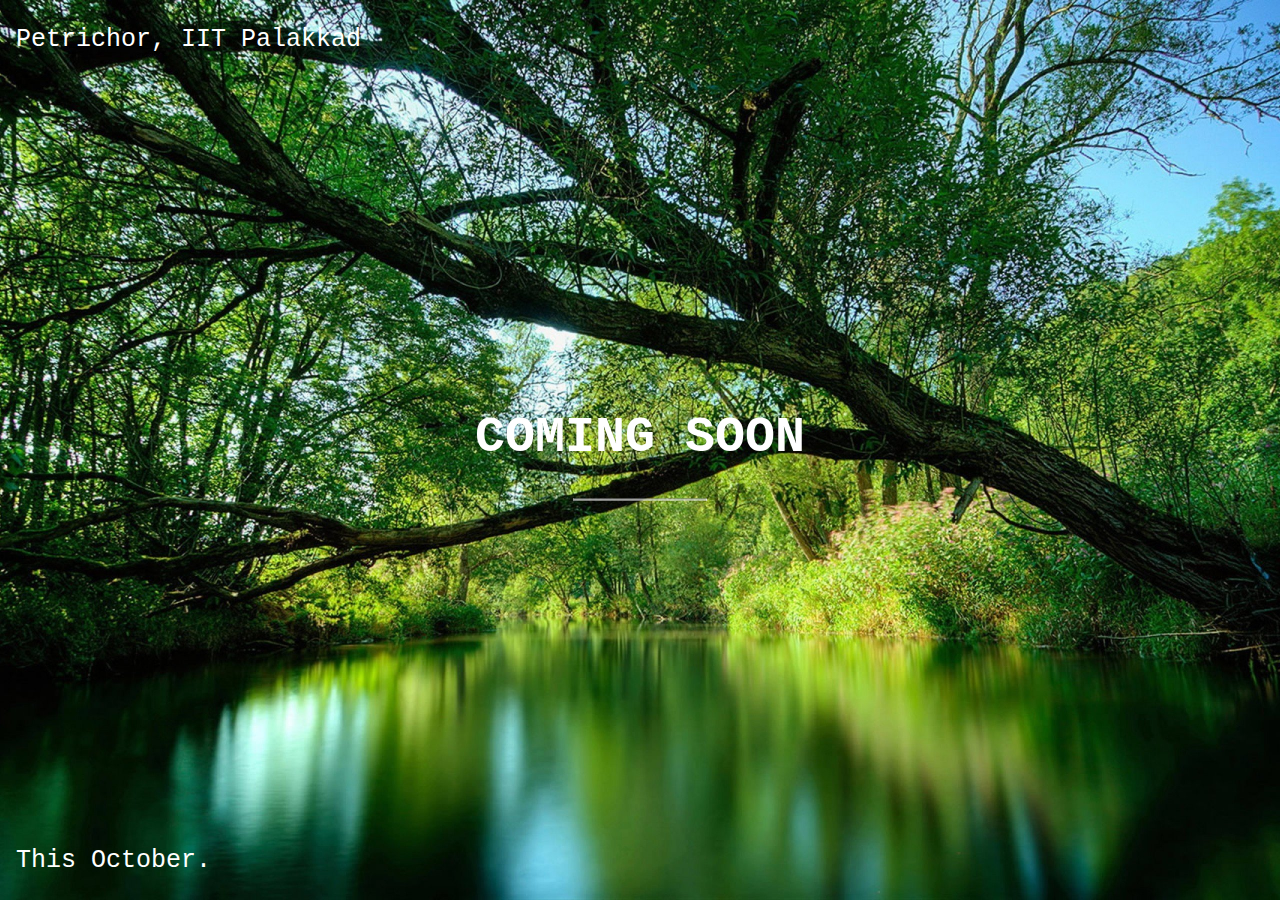
<file: index.html>
<!DOCTYPE html>
<html>
<style>
body, html {
    height: 100%;
    margin: 0;
}

.bgimg {
    background-image: url('forest.jpg');
    height: 100%;
    background-position: center;
    background-size: cover;
    position: relative;
    color: white;
    font-family: "Courier New", Courier, monospace;
    font-size: 25px;
}

.topleft {
    position: absolute;
    top: 0;
    left: 16px;
}

.bottomleft {
    position: absolute;
    bottom: 0;
    left: 16px;
}

.middle {
    position: absolute;
    top: 50%;
    left: 50%;
    transform: translate(-50%, -50%);
    text-align: center;
}

hr {
    margin: auto;
    width: 40%;
}
</style>
<body>

<div class="bgimg">
  <div class="topleft">
    <p>Petrichor, IIT Palakkad</p>
  </div>
  <div class="middle">
    <h1>COMING SOON</h1>
    <hr>
    <p id="demo"></p>
<script>
// Set the date we're counting down to
var countDownDate = new Date("Oct 27, 2018 09:00:00").getTime();

// Update the count down every 1 second
var x = setInterval(function() {

    // Get todays date and time
    var now = new Date().getTime();
    
    // Find the distance between now an the count down date
    var distance = countDownDate - now;
    
    // Time calculations for days, hours, minutes and seconds
    var days = Math.floor(distance / (1000 * 60 * 60 * 24));
    var hours = Math.floor((distance % (1000 * 60 * 60 * 24)) / (1000 * 60 * 60));
    var minutes = Math.floor((distance % (1000 * 60 * 60)) / (1000 * 60));
    var seconds = Math.floor((distance % (1000 * 60)) / 1000);
    
    // Output the result in an element with id="demo"
    document.getElementById("demo").innerHTML = days + "d " + hours + "h "
    + minutes + "m " + seconds + "s ";
    
    // If the count down is over, write some text 
    if (distance < 0) {
        clearInterval(x);
        document.getElementById("demo").innerHTML = "EXPIRED";
    }
}, 1000);
</script>  
</div>
  <div class="bottomleft">
    <p>This October.</p>
  </div>
</div>

</body>
</html>
</file>
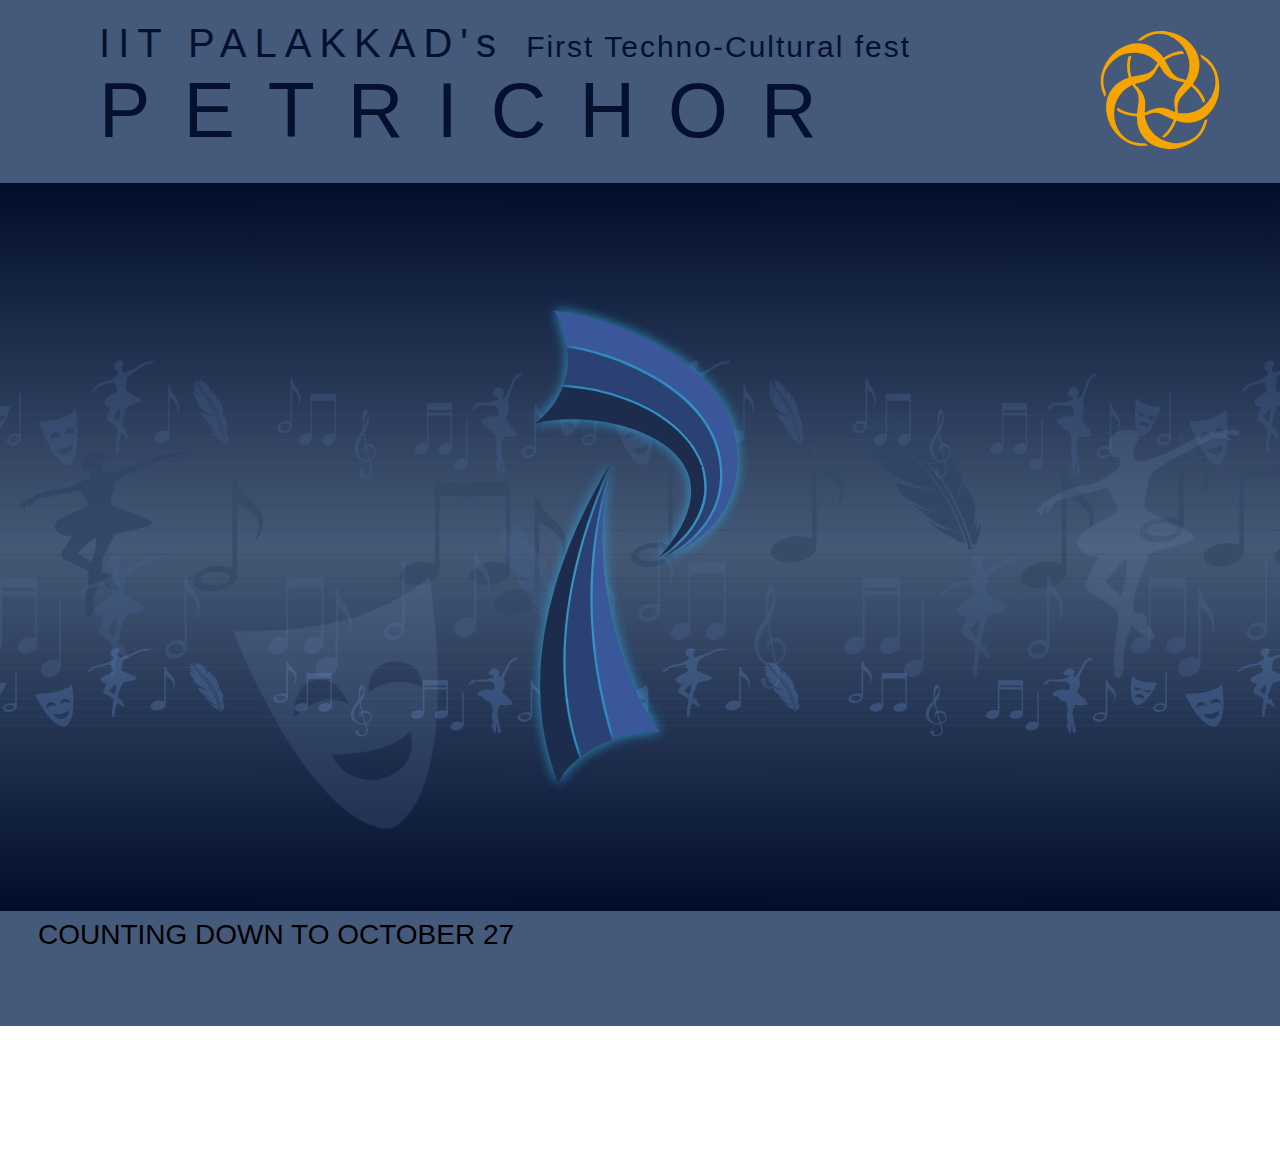
<file: comingsoon/index.html>
<!DOCTYPE html>
<html class="nojs html css_verticalspacer" lang="en-GB">
 <head>

  <meta http-equiv="Content-type" content="text/html;charset=UTF-8"/>
  <meta name="generator" content="2018.0.0.379"/>
  <meta name="viewport" content="width=device-width, initial-scale=1.0"/>
  
  <script type="text/javascript">
   // Update the 'nojs'/'js' class on the html node
document.documentElement.className = document.documentElement.className.replace(/\bnojs\b/g, 'js');

// Check that all required assets are uploaded and up-to-date
if(typeof Muse == "undefined") window.Muse = {}; window.Muse.assets = {"required":["museutils.js", "museconfig.js", "jquery.watch.js", "jquery.museresponsive.js", "require.js", "index.css"], "outOfDate":[]};
</script>
  
  <title>Home</title>
  <!-- CSS -->
  <link rel="stylesheet" type="text/css" href="css/site_global.css?crc=444006867"/>
  <link rel="stylesheet" type="text/css" href="css/master_a-master.css?crc=186006424"/>
  <link rel="stylesheet" type="text/css" href="css/index.css?crc=242842473" id="pagesheet"/>
  <!-- IE-only CSS -->
  <!--[if lt IE 9]>
  <link rel="stylesheet" type="text/css" href="css/nomq_preview_master_a-master.css?crc=378248115"/>
  <link rel="stylesheet" type="text/css" href="css/nomq_index.css?crc=198703468" id="nomq_pagesheet"/>
  <![endif]-->
    <!--HTML Widget code-->
  
            <script src="https://www.powr.io/powr.js?external-type=muse" async></script>
        
 </head>
 <body>

  <div class="breakpoint active" id="bp_infinity" data-min-width="1776"><!-- responsive breakpoint node -->
   <div class="clearfix borderbox" id="page"><!-- group -->
    <div class="clearfix grpelem" id="pu3549"><!-- group -->
     <div class="grpelem shared_content" id="u3549" data-content-guid="u3549_content"><!-- simple frame --></div>
     <div class="browser_width grpelem shared_content" id="u223-bw" data-content-guid="u223-bw_content">
      <div id="u223"><!-- group -->
       <div class="clearfix" id="u223_align_to_page">
        <div class="clearfix grpelem" id="pu107-10"><!-- group -->
         <div class="clearfix grpelem" id="u107-10" data-muse-temp-textContainer-sizePolicy="true" data-muse-temp-textContainer-pinning="true"><!-- content -->
          <p id="u107-5"><span id="u107">IIT PALAKKAD's</span><span id="u107-2"> </span><span id="u107-3">First Techno-Fultural fest</span><span id="u107-4"></span></p>
          <p id="u107-8"><span id="u107-6">PETRICHOR</span></p>
         </div>
         <div class="grpelem shared_content" id="u116" data-content-guid="u116_content"><!-- simple frame --></div>
        </div>
        <div class="clip_frame grpelem shared_content" id="u128" data-content-guid="u128_content"><!-- svg -->
         <img class="svg temp_no_img_src" id="u126" data-orig-src="images/pasted-svg-106951x106.svg?crc=280046790" alt="" data-mu-svgfallback="images/pasted%20svg%20106951x106_poster_.png?crc=3948743367" data-heightwidthratio="0.9906542056074766" data-image-width="107" data-image-height="106" src="images/blank.gif?crc=4208392903"/>
        </div>
       </div>
      </div>
     </div>
     <div class="clip_frame grpelem" id="u1520"><!-- svg -->
      <img class="svg svg_mar temp_no_img_src" id="u1518" data-orig-src="images/pasted-svg-2934x1080.svg?crc=3924721749" onload="this.style.height=(this.offsetWidth*1141/3184)+'px'" alt="" data-mu-svgfallback="images/pasted%20svg%202934x1080_poster_.png?crc=3811314801" data-heightwidthratio="0.35835427135678394" data-image-width="3184" data-image-height="1141" src="images/blank.gif?crc=4208392903"/>
     </div>
    </div>
    <div class="verticalspacer" data-offset-top="1327" data-content-above-spacer="1326" data-content-below-spacer="107" data-sizePolicy="fixed" data-pintopage="page_fixedLeft"></div>
    <div class="browser_width grpelem" id="u1822-bw">
     <div id="u1822"><!-- group -->
      <div class="clearfix" id="u1822_align_to_page">
       <div class="size_fluid_width grpelem" id="u1934" data-sizePolicy="fluidWidth" data-pintopage="page_fluidx"><!-- custom html -->
        <span class="shared_content" data-content-guid="u1934_0_content">
            <div class="powr-countdown-timer" id="muse_GgG9N3Fiy-qCCJjx1mAd9g_u1934_countdown-timer"></div>
        </span>
       </div>
       <div class="clearfix grpelem" id="u3057-4" data-muse-temp-textContainer-sizePolicy="true" data-muse-temp-textContainer-pinning="true"><!-- content -->
        <p>COUNTING DOWN TO OCTOBER 27</p>
       </div>
      </div>
     </div>
    </div>
   </div>
  </div>
  <div class="breakpoint" id="bp_1775" data-min-width="1361" data-max-width="1775"><!-- responsive breakpoint node -->
   <div class="clearfix borderbox temp_no_id" data-orig-id="page"><!-- group -->
    <div class="clearfix grpelem temp_no_id" data-orig-id="pu3549"><!-- group -->
     <span class="grpelem placeholder" data-placeholder-for="u3549_content"><!-- placeholder node --></span>
     <span class="browser_width grpelem placeholder" data-placeholder-for="u223-bw_content"><!-- placeholder node --></span>
     <div class="clip_frame grpelem temp_no_id shared_content" data-orig-id="u1520" data-content-guid="u1520_content"><!-- svg -->
      <img class="svg svg_mar temp_no_id temp_no_img_src" data-orig-src="images/pasted-svg-2934x1080.svg?crc=3924721749" onload="this.style.height=(this.offsetWidth*1162/3242)+'px'" alt="" data-mu-svgfallback="images/pasted%20svg%202934x1080_poster_.png?crc=3811314801" data-heightwidthratio="0.3584207279457125" data-image-width="3242" data-image-height="1162" data-orig-id="u1518" src="images/blank.gif?crc=4208392903"/>
     </div>
    </div>
    <div class="verticalspacer" data-offset-top="1342" data-content-above-spacer="1342" data-content-below-spacer="231" data-sizePolicy="fixed" data-pintopage="page_fixedLeft"></div>
    <div class="browser_width grpelem temp_no_id" data-orig-id="u1822-bw">
     <div class="temp_no_id" data-orig-id="u1822"><!-- group -->
      <div class="clearfix temp_no_id" data-orig-id="u1822_align_to_page">
       <div class="size_fluid_width grpelem temp_no_id shared_content" data-sizePolicy="fluidWidth" data-pintopage="page_fluidx" data-orig-id="u1934" data-content-guid="u1934_content"><!-- custom html -->
        
            <div class="powr-countdown-timer" id="muse_GgG9N3Fiy-qCCJjx1mAd9g_u1934_countdown-timer"></div>
        
       </div>
       <div class="clearfix grpelem" id="u3007-4" data-muse-temp-textContainer-sizePolicy="true" data-muse-temp-textContainer-pinning="true"><!-- content -->
        <p>COUNTING DOWN TO OCTOBER 27</p>
       </div>
       <div class="grpelem" id="u3960"><!-- simple frame --></div>
      </div>
     </div>
    </div>
   </div>
  </div>
  <div class="breakpoint" id="bp_1360" data-min-width="1281" data-max-width="1360"><!-- responsive breakpoint node -->
   <div class="clearfix borderbox temp_no_id" data-orig-id="page"><!-- group -->
    <div class="clearfix grpelem temp_no_id" data-orig-id="pu3549"><!-- group -->
     <span class="grpelem placeholder" data-placeholder-for="u3549_content"><!-- placeholder node --></span>
     <div class="browser_width grpelem temp_no_id" data-orig-id="u223-bw">
      <div class="temp_no_id" data-orig-id="u223"><!-- group -->
       <div class="clearfix temp_no_id" data-orig-id="u223_align_to_page">
        <div class="clearfix grpelem" id="pu116"><!-- group -->
         <span class="grpelem placeholder" data-placeholder-for="u116_content"><!-- placeholder node --></span>
         <div class="clearfix grpelem" id="u2600-10" data-muse-temp-textContainer-sizePolicy="true" data-muse-temp-textContainer-pinning="true"><!-- content -->
          <p id="u2600-5"><span id="u2600">IIT PALAKKAD's</span><span id="u2600-2"> </span><span id="u2600-3">First Techno-Fultural fest</span><span id="u2600-4"></span></p>
          <p id="u2600-8"><span id="u2600-6">PETRICHOR</span><span id="u2600-7"></span></p>
         </div>
        </div>
        <span class="clip_frame grpelem placeholder" data-placeholder-for="u128_content"><!-- placeholder node --></span>
       </div>
      </div>
     </div>
     <span class="clip_frame grpelem placeholder" data-placeholder-for="u1520_content"><!-- placeholder node --></span>
    </div>
    <div class="verticalspacer" data-offset-top="1008" data-content-above-spacer="1008" data-content-below-spacer="107" data-sizePolicy="fixed" data-pintopage="page_fixedLeft"></div>
    <div class="browser_width grpelem temp_no_id" data-orig-id="u1822-bw">
     <div class="temp_no_id" data-orig-id="u1822"><!-- group -->
      <div class="clearfix temp_no_id" data-orig-id="u1822_align_to_page">
       <div class="clearfix grpelem" id="u2960-4" data-muse-temp-textContainer-sizePolicy="true" data-muse-temp-textContainer-pinning="true"><!-- content -->
        <p>COUNTING DOWN TO OCTOBER 27</p>
       </div>
       <span class="size_fluid_width grpelem placeholder" data-placeholder-for="u1934_content"><!-- placeholder node --></span>
      </div>
     </div>
    </div>
   </div>
  </div>
  <div class="breakpoint" id="bp_1280" data-min-width="1025" data-max-width="1280"><!-- responsive breakpoint node -->
   <div class="clearfix borderbox temp_no_id" data-orig-id="page"><!-- group -->
    <div class="clearfix grpelem temp_no_id" data-orig-id="pu3549"><!-- group -->
     <span class="grpelem placeholder" data-placeholder-for="u3549_content"><!-- placeholder node --></span>
     <div class="browser_width grpelem temp_no_id" data-orig-id="u223-bw">
      <div class="temp_no_id" data-orig-id="u223"><!-- column -->
       <div class="clearfix temp_no_id" data-orig-id="u223_align_to_page">
        <div class="position_content" id="u223_position_content">
         <div class="clearfix colelem temp_no_id" data-orig-id="pu116"><!-- group -->
          <span class="grpelem placeholder" data-placeholder-for="u116_content"><!-- placeholder node --></span>
          <div class="clip_frame grpelem temp_no_id" data-orig-id="u128"><!-- svg -->
           <img class="svg svg_mar temp_no_id temp_no_img_src" data-orig-src="images/pasted-svg-106951x106.svg?crc=280046790" onload="this.style.height=(this.offsetWidth*118/130)+'px'" alt="" data-mu-svgfallback="images/pasted%20svg%20106951x106_poster_.png?crc=3948743367" data-heightwidthratio="0.9076923076923077" data-image-width="130" data-image-height="118" data-orig-id="u126" src="images/blank.gif?crc=4208392903"/>
          </div>
          <div class="clearfix grpelem" id="u1192-10" data-muse-temp-textContainer-sizePolicy="true" data-muse-temp-textContainer-pinning="true"><!-- content -->
           <p id="u1192-5"><span id="u1192">IIT PALAKKAD's</span><span id="u1192-2"> </span><span id="u1192-3">First Techno-Cultural fest</span><span id="u1192-4"></span></p>
           <p id="u1192-8"><span id="u1192-6">PETRICHOR</span></p>
          </div>
         </div>
         <div class="clip_frame colelem temp_no_id" data-orig-id="u1520"><!-- svg -->
          <img class="svg temp_no_id temp_no_img_src" data-orig-src="images/pasted-svg-2934x1080.svg?crc=3924721749" alt="" data-mu-svgfallback="images/pasted%20svg%202934x1080_poster_.png?crc=3811314801" data-heightwidthratio="0.36804853387259856" data-image-width="1978" data-image-height="728" data-orig-id="u1518" src="images/blank.gif?crc=4208392903"/>
         </div>
        </div>
       </div>
      </div>
     </div>
    </div>
    <div class="verticalspacer" data-offset-top="916" data-content-above-spacer="916" data-content-below-spacer="107" data-sizePolicy="fixed" data-pintopage="page_fixedLeft"></div>
    <div class="browser_width grpelem temp_no_id" data-orig-id="u1822-bw">
     <div class="temp_no_id" data-orig-id="u1822"><!-- group -->
      <div class="clearfix temp_no_id" data-orig-id="u1822_align_to_page">
       <div class="clearfix grpelem" id="u2753-4" data-muse-temp-textContainer-sizePolicy="true" data-muse-temp-textContainer-pinning="true"><!-- content -->
        <p>COUNTING DOWN TO OCTOBER 27</p>
       </div>
       <span class="size_fluid_width grpelem placeholder" data-placeholder-for="u1934_content"><!-- placeholder node --></span>
      </div>
     </div>
    </div>
   </div>
  </div>
  <div class="breakpoint" id="bp_1024" data-min-width="801" data-max-width="1024"><!-- responsive breakpoint node -->
   <div class="clearfix borderbox temp_no_id" data-orig-id="page"><!-- group -->
    <div class="clearfix grpelem temp_no_id" data-orig-id="pu3549"><!-- group -->
     <span class="grpelem placeholder" data-placeholder-for="u3549_content"><!-- placeholder node --></span>
     <div class="browser_width grpelem temp_no_id" data-orig-id="u223-bw">
      <div class="temp_no_id" data-orig-id="u223"><!-- column -->
       <div class="clearfix temp_no_id" data-orig-id="u223_align_to_page">
        <div class="position_content temp_no_id" data-orig-id="u223_position_content">
         <div class="clearfix colelem temp_no_id" data-orig-id="pu116"><!-- group -->
          <span class="grpelem placeholder" data-placeholder-for="u116_content"><!-- placeholder node --></span>
          <div class="clearfix grpelem shared_content" id="u966-10" data-muse-temp-textContainer-sizePolicy="true" data-muse-temp-textContainer-pinning="true" data-content-guid="u966-10_content"><!-- content -->
           <p id="u966-5"><span id="u966">IIT PALAKKAD's</span><span id="u966-2"> </span><span id="u966-3">First Techno-Cultural fest</span><span id="u966-4"></span></p>
           <p id="u966-8"><span id="u966-6">PETRICHOR</span></p>
          </div>
          <div class="clip_frame grpelem temp_no_id" data-orig-id="u128"><!-- svg -->
           <img class="svg temp_no_id temp_no_img_src" data-orig-src="images/pasted-svg-106951x106.svg?crc=280046790" alt="" data-mu-svgfallback="images/pasted%20svg%20106951x106_poster_.png?crc=3948743367" data-heightwidthratio="0.9891304347826086" data-image-width="92" data-image-height="91" data-orig-id="u126" src="images/blank.gif?crc=4208392903"/>
          </div>
         </div>
         <div class="clip_frame colelem temp_no_id" data-orig-id="u1520"><!-- svg -->
          <img class="svg temp_no_id temp_no_img_src" data-orig-src="images/pasted-svg-2934x1080.svg?crc=3924721749" alt="" data-mu-svgfallback="images/pasted%20svg%202934x1080_poster_.png?crc=3811314801" data-heightwidthratio="0.36816816816816816" data-image-width="1665" data-image-height="613" data-orig-id="u1518" src="images/blank.gif?crc=4208392903"/>
         </div>
        </div>
       </div>
      </div>
     </div>
    </div>
    <div class="verticalspacer shared_content" data-offset-top="820" data-content-above-spacer="820" data-content-below-spacer="107" data-sizePolicy="fixed" data-pintopage="page_fixedLeft" data-content-guid="page_1_content"></div>
    <div class="browser_width grpelem temp_no_id" data-orig-id="u1822-bw">
     <div class="temp_no_id" data-orig-id="u1822"><!-- group -->
      <div class="clearfix temp_no_id" data-orig-id="u1822_align_to_page">
       <span class="size_fluid_width grpelem placeholder" data-placeholder-for="u1934_content"><!-- placeholder node --></span>
       <div class="clearfix grpelem" id="u2786-4" data-muse-temp-textContainer-sizePolicy="true" data-muse-temp-textContainer-pinning="true"><!-- content -->
        <p>COUNTING DOWN TO OCTOBER 27</p>
       </div>
      </div>
     </div>
    </div>
   </div>
  </div>
  <div class="breakpoint" id="bp_800" data-min-width="769" data-max-width="800"><!-- responsive breakpoint node -->
   <div class="clearfix borderbox temp_no_id" data-orig-id="page"><!-- group -->
    <div class="clearfix grpelem temp_no_id" data-orig-id="pu3549"><!-- group -->
     <span class="grpelem placeholder" data-placeholder-for="u3549_content"><!-- placeholder node --></span>
     <div class="clearfix grpelem" id="u2833-4" data-muse-temp-textContainer-sizePolicy="true" data-muse-temp-textContainer-pinning="true"><!-- content -->
      <p>COUNTING DOWN TO OCTOBER 27</p>
     </div>
     <div class="browser_width grpelem temp_no_id" data-orig-id="u223-bw">
      <div class="temp_no_id" data-orig-id="u223"><!-- column -->
       <div class="clearfix temp_no_id" data-orig-id="u223_align_to_page">
        <div class="position_content temp_no_id" data-orig-id="u223_position_content">
         <div class="clearfix colelem temp_no_id" data-orig-id="pu116"><!-- group -->
          <span class="grpelem placeholder" data-placeholder-for="u116_content"><!-- placeholder node --></span>
          <span class="clearfix grpelem placeholder" data-placeholder-for="u966-10_content"><!-- placeholder node --></span>
          <div class="clip_frame grpelem temp_no_id" data-orig-id="u128"><!-- svg -->
           <img class="svg temp_no_id temp_no_img_src" data-orig-src="images/pasted-svg-106951x106.svg?crc=280046790" alt="" data-mu-svgfallback="images/pasted%20svg%20106951x106_poster_.png?crc=3948743367" data-heightwidthratio="0.9861111111111112" data-image-width="72" data-image-height="71" data-orig-id="u126" src="images/blank.gif?crc=4208392903"/>
          </div>
         </div>
         <div class="clip_frame colelem temp_no_id" data-orig-id="u1520"><!-- svg -->
          <img class="svg temp_no_id temp_no_img_src" data-orig-src="images/pasted-svg-2934x1080.svg?crc=3924721749" alt="" data-mu-svgfallback="images/pasted%20svg%202934x1080_poster_.png?crc=3811314801" data-heightwidthratio="0.3681783243658724" data-image-width="1301" data-image-height="479" data-orig-id="u1518" src="images/blank.gif?crc=4208392903"/>
         </div>
        </div>
       </div>
      </div>
     </div>
    </div>
    <span class="verticalspacer placeholder" data-placeholder-for="page_1_content"><!-- placeholder node --></span>
    <div class="browser_width grpelem temp_no_id" data-orig-id="u1822-bw">
     <div class="temp_no_id" data-orig-id="u1822"><!-- group -->
      <div class="clearfix temp_no_id" data-orig-id="u1822_align_to_page">
       <span class="size_fluid_width grpelem placeholder" data-placeholder-for="u1934_content"><!-- placeholder node --></span>
      </div>
     </div>
    </div>
   </div>
  </div>
  <div class="breakpoint" id="bp_768" data-max-width="768"><!-- responsive breakpoint node -->
   <div class="clearfix temp_no_id" data-orig-id="page"><!-- group -->
    <div class="clearfix grpelem temp_no_id" data-orig-id="pu3549"><!-- group -->
     <span class="grpelem placeholder" data-placeholder-for="u3549_content"><!-- placeholder node --></span>
     <div class="browser_width grpelem temp_no_id" data-orig-id="u223-bw">
      <div class="temp_no_id" data-orig-id="u223"><!-- column -->
       <div class="clearfix temp_no_id" data-orig-id="u223_align_to_page">
        <div class="position_content temp_no_id" data-orig-id="u223_position_content">
         <div class="clearfix colelem temp_no_id" data-orig-id="pu116"><!-- group -->
          <span class="grpelem placeholder" data-placeholder-for="u116_content"><!-- placeholder node --></span>
          <div class="clearfix grpelem" id="u988-9"><!-- content -->
           <p id="u988-7"><span id="u988">IIT PALAKKAD's</span><span id="u988-2"> </span><span id="u988-3">First Techno-Cultural fest</span><span id="u988-4"> </span><span id="u988-5">PETRICHOR</span><span id="u988-6"></span></p>
          </div>
          <div class="clip_frame grpelem temp_no_id" data-orig-id="u128"><!-- svg -->
           <img class="svg temp_no_id temp_no_img_src" data-orig-src="images/pasted-svg-106951x106.svg?crc=280046790" width="69" height="69" alt="" data-mu-svgfallback="images/pasted%20svg%20106951x106_poster_.png?crc=3948743367" data-orig-id="u126" src="images/blank.gif?crc=4208392903"/>
          </div>
         </div>
         <div class="clip_frame colelem temp_no_id" data-orig-id="u1520"><!-- svg -->
          <img class="svg temp_no_id temp_no_img_src" data-orig-src="images/pasted-svg-2934x1080.svg?crc=3924721749" width="1195" height="440" alt="" data-mu-svgfallback="images/pasted%20svg%202934x1080_poster_.png?crc=3811314801" data-orig-id="u1518" src="images/blank.gif?crc=4208392903"/>
         </div>
        </div>
       </div>
      </div>
     </div>
    </div>
    <div class="verticalspacer" data-offset-top="692" data-content-above-spacer="692" data-content-below-spacer="167"></div>
    <div class="browser_width grpelem temp_no_id" data-orig-id="u1822-bw">
     <div class="temp_no_id" data-orig-id="u1822"><!-- group -->
      <div class="clearfix temp_no_id" data-orig-id="u1822_align_to_page">
       <div class="size_fixed grpelem temp_no_id" data-orig-id="u1934"><!-- custom html -->
        <span class="placeholder" data-placeholder-for="u1934_0_content"><!-- placeholder node --></span>
       </div>
       <div class="clearfix grpelem" id="u2894-4"><!-- content -->
        <p>COUNTING DOWN TO OCTOBER 27</p>
       </div>
      </div>
     </div>
    </div>
   </div>
  </div>
  <!-- Other scripts -->
  <script type="text/javascript">
   // Decide weather to suppress missing file error or not based on preference setting
var suppressMissingFileError = false
</script>
  <script type="text/javascript">
   window.Muse.assets.check=function(d){if(!window.Muse.assets.checked){window.Muse.assets.checked=!0;var b={},c=function(a,b){if(window.getComputedStyle){var c=window.getComputedStyle(a,null);return c&&c.getPropertyValue(b)||c&&c[b]||""}if(document.documentElement.currentStyle)return(c=a.currentStyle)&&c[b]||a.style&&a.style[b]||"";return""},a=function(a){if(a.match(/^rgb/))return a=a.replace(/\s+/g,"").match(/([\d\,]+)/gi)[0].split(","),(parseInt(a[0])<<16)+(parseInt(a[1])<<8)+parseInt(a[2]);if(a.match(/^\#/))return parseInt(a.substr(1),
16);return 0},g=function(g){for(var f=document.getElementsByTagName("link"),h=0;h<f.length;h++)if("text/css"==f[h].type){var i=(f[h].href||"").match(/\/?css\/([\w\-]+\.css)\?crc=(\d+)/);if(!i||!i[1]||!i[2])break;b[i[1]]=i[2]}f=document.createElement("div");f.className="version";f.style.cssText="display:none; width:1px; height:1px;";document.getElementsByTagName("body")[0].appendChild(f);for(h=0;h<Muse.assets.required.length;){var i=Muse.assets.required[h],l=i.match(/([\w\-\.]+)\.(\w+)$/),k=l&&l[1]?
l[1]:null,l=l&&l[2]?l[2]:null;switch(l.toLowerCase()){case "css":k=k.replace(/\W/gi,"_").replace(/^([^a-z])/gi,"_$1");f.className+=" "+k;k=a(c(f,"color"));l=a(c(f,"backgroundColor"));k!=0||l!=0?(Muse.assets.required.splice(h,1),"undefined"!=typeof b[i]&&(k!=b[i]>>>24||l!=(b[i]&16777215))&&Muse.assets.outOfDate.push(i)):h++;f.className="version";break;case "js":h++;break;default:throw Error("Unsupported file type: "+l);}}d?d().jquery!="1.8.3"&&Muse.assets.outOfDate.push("jquery-1.8.3.min.js"):Muse.assets.required.push("jquery-1.8.3.min.js");
f.parentNode.removeChild(f);if(Muse.assets.outOfDate.length||Muse.assets.required.length)f="Some files on the server may be missing or incorrect. Clear browser cache and try again. If the problem persists please contact website author.",g&&Muse.assets.outOfDate.length&&(f+="\nOut of date: "+Muse.assets.outOfDate.join(",")),g&&Muse.assets.required.length&&(f+="\nMissing: "+Muse.assets.required.join(",")),suppressMissingFileError?(f+="\nUse SuppressMissingFileError key in AppPrefs.xml to show missing file error pop up.",console.log(f)):alert(f)};location&&location.search&&location.search.match&&location.search.match(/muse_debug/gi)?
setTimeout(function(){g(!0)},5E3):g()}};
var muse_init=function(){require.config({baseUrl:""});require(["jquery","museutils","whatinput","jquery.watch","jquery.museresponsive"],function(d){var $ = d;$(document).ready(function(){try{
window.Muse.assets.check($);/* body */
Muse.Utils.transformMarkupToFixBrowserProblemsPreInit();/* body */
Muse.Utils.prepHyperlinks(true);/* body */
Muse.Utils.resizeHeight('.browser_width');/* resize height */
Muse.Utils.requestAnimationFrame(function() { $('body').addClass('initialized'); });/* mark body as initialized */
Muse.Utils.makeButtonsVisibleAfterSettingMinWidth();/* body */
Muse.Utils.fullPage('#page');/* 100% height page */
$( '.breakpoint' ).registerBreakpoint();/* Register breakpoints */
Muse.Utils.transformMarkupToFixBrowserProblems();/* body */
}catch(b){if(b&&"function"==typeof b.notify?b.notify():Muse.Assert.fail("Error calling selector function: "+b),false)throw b;}})})};

</script>
  <!-- RequireJS script -->
  <script src="scripts/require.js?crc=4157109226" type="text/javascript" async data-main="scripts/museconfig.js?crc=380897831" onload="if (requirejs) requirejs.onError = function(requireType, requireModule) { if (requireType && requireType.toString && requireType.toString().indexOf && 0 <= requireType.toString().indexOf('#scripterror')) window.Muse.assets.check(); }" onerror="window.Muse.assets.check();"></script>
   </body>
</html>
</file>
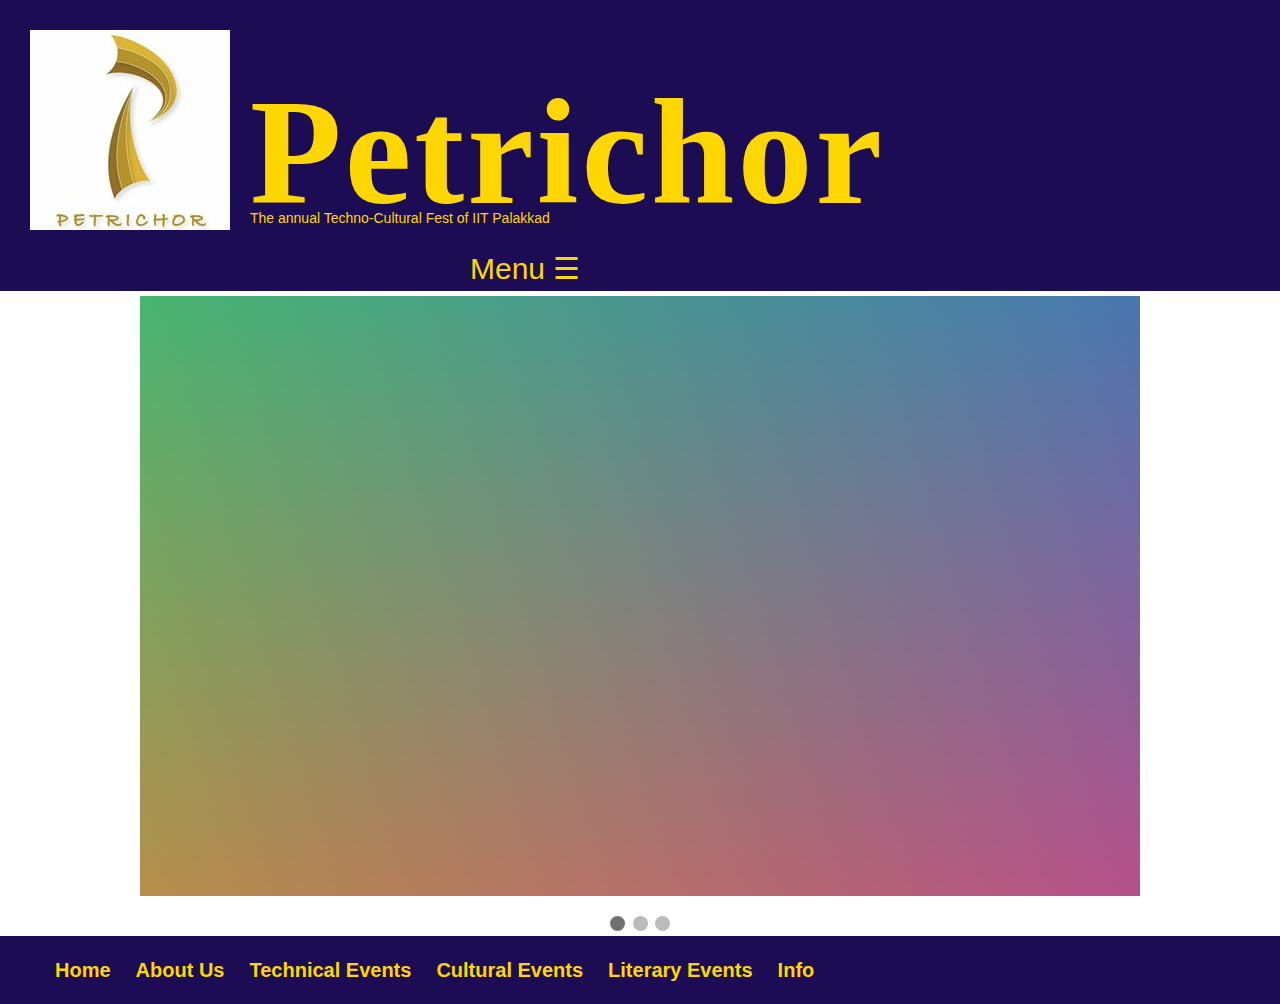
<file: Petrichor/index.html>
<!DOCTYPE html>
<html>
    <title>Petrichor IIT Palakkad</title>
    <meta charset="utf-8">
    <link rel="stylesheet" href="bootstrap/css/bootstrap.min.css">
    <script src="bootstrap/js/jquery-3.3.1.min.js"></script>
    <script src="bootstrap/js/bootstrap.min.js"></script> 
    <link rel="stylesheet" href="css/stylesheet.css">

<body>
<div style="background-color: #1B0C54;" id="main">
<div class="index-head" style="margin-bottom:5px;">
    <div class="logo">
        <img src="images/logo.jpg" style="width:200px; height:200px;" alt="Logo"/>
    </div>
    <div class="index-head-content" style="color:gold;">
        <br/><br/><br/>
        <span class="name-petrichor">Petrichor<br/></span><p>The annual Techno-Cultural Fest of IIT Palakkad</p>
    </div>
</div>
<div id="mySidenav" class="sidenav">
    <a href="javascript:void(0)" class="closebtn" onclick="closeNav()">&times;</a>
    <a href="culture.html" style="color:gold;"><span class="glyphicon glyphicon-film"></span> Cultural</a>
    <a href="tech.html" style="color:gold;"><span class="glyphicon glyphicon-cog"></span> Tech</a>
    <a href="literary.html" style="color:gold;"><span class="glyphicon glyphicon-pencil"></span> Literary</a>
    <a href="info.html" style="color:gold;"><span class="glyphicon glyphicon-info-sign"></span> Information</a>
    <a href="aboutus.html" style="color:gold;"><span class="glyphicon glyphicon-user"></span> About Us</a>
    <a href="contactus.html" style="color:gold;"><span class="glyphicon glyphicon-phone"></span> Contact Us</a>
</div>
	<span style="font-size:30px;cursor:pointer;color:gold;margin-left:470px;" onclick="openNav()">Menu &#9776;</span>
</div> <!--Slideshow  -->
<div class="slideshow-container" style="background:url(images/back_grd1.png) center no-repeat; margin-top:5px;" id="main">

<div class="mySlides fade"id="main">
  <div class="numbertext">1 / 3</div>
  <img src="images/destroyer.png" style="width:100%;height:600px;" alt="image1">
  <div class="text">Image 1</div>
</div>

<div class="mySlides fade"id="main">
  <div class="numbertext">2 / 3</div>
  <img src="images/base.png" style="width:100%;height:600px;" alt="image2">
  <div class="text">Image 2</div>
</div>

<div class="mySlides fade"id="main">
  <div class="numbertext">3 / 3</div>
  <img src="images/city.jpg" style="width:100%;height:600px;" alt="image3">
  <div class="text">Image 3</div>
</div>

</div>
<br>

<div style="text-align:center"id="main">
  <span class="dot"></span> 
  <span class="dot"></span> 
  <span class="dot"></span> 
</div>

<script>
function openNav() {
    document.getElementById("mySidenav").style.width = "250px";
}

function closeNav() {
    document.getElementById("mySidenav").style.width = "0";
}
var slideIndex = 0;
showSlides();

function showSlides() {
    var i;
    var slides = document.getElementsByClassName("mySlides");
    var dots = document.getElementsByClassName("dot");
    for (i = 0; i < slides.length; i++) {
       slides[i].style.display = "none";  
    }
    slideIndex++;
    if (slideIndex > slides.length) {slideIndex = 1}    
    for (i = 0; i < dots.length; i++) {
        dots[i].className = dots[i].className.replace(" active", "");
    }
    slides[slideIndex-1].style.display = "block";  
    dots[slideIndex-1].className += " active";
    setTimeout(showSlides, 2000); // Change image every 2 seconds
}
</script>
<footer>
<div class="container-fluid" style="background-color: #1B0C54;padding-top: 20px;"id="main">
	<ul style="list-style-type:none;overflow: auto;">
            <li class="links"><a href="index.html" class="footer-nav-index"><p class="footer_para">Home</p></a></li>
            <li class="links"><a href="aboutus.html" class="footer-nav-index"><p class="footer_para">About Us </p></a></li>
            <li class="links"><a href="tech.html" class="footer-nav-index"><p class="footer_para">Technical Events </p></a></li>
            <li class="links"><a href="culture.html" class="footer-nav-index"><p class="footer_para">Cultural Events </p></a></li>
            <li class="links"><a href="literary.html" class="footer-nav-index"><p class="footer_para">Literary Events </p></a></li>
            <li class="links"><a href="info.html" class="footer-nav-index"><p class="footer_para">Info</p></a></li>
	</ul>
</div>
</footer>
</body>
</html>
</file>
<file: comingsoon/css/site_global.css>
html{min-height:100%;min-width:100%;-ms-text-size-adjust:none;}body,div,dl,dt,dd,ul,ol,li,nav,h1,h2,h3,h4,h5,h6,pre,code,form,fieldset,legend,input,button,textarea,p,blockquote,th,td,a{margin:0px;padding:0px;border-width:0px;border-style:solid;border-color:transparent;-webkit-transform-origin:left top;-ms-transform-origin:left top;-o-transform-origin:left top;transform-origin:left top;background-repeat:no-repeat;}button.submit-btn{-moz-box-sizing:content-box;-webkit-box-sizing:content-box;box-sizing:content-box;}.transition{-webkit-transition-property:background-image,background-position,background-color,border-color,border-radius,color,font-size,font-style,font-weight,letter-spacing,line-height,text-align,box-shadow,text-shadow,opacity;transition-property:background-image,background-position,background-color,border-color,border-radius,color,font-size,font-style,font-weight,letter-spacing,line-height,text-align,box-shadow,text-shadow,opacity;}.transition *{-webkit-transition:inherit;transition:inherit;}table{border-collapse:collapse;border-spacing:0px;}fieldset,img{border:0px;border-style:solid;-webkit-transform-origin:left top;-ms-transform-origin:left top;-o-transform-origin:left top;transform-origin:left top;}address,caption,cite,code,dfn,em,strong,th,var,optgroup{font-style:inherit;font-weight:inherit;}del,ins{text-decoration:none;}li{list-style:none;}caption,th{text-align:left;}h1,h2,h3,h4,h5,h6{font-size:100%;font-weight:inherit;}input,button,textarea,select,optgroup,option{font-family:inherit;font-size:inherit;font-style:inherit;font-weight:inherit;}.form-grp input,.form-grp textarea{-webkit-appearance:none;-webkit-border-radius:0;}body{font-family:Arial, Helvetica Neue, Helvetica, sans-serif;text-align:left;font-size:14px;line-height:17px;word-wrap:break-word;text-rendering:optimizeLegibility;-moz-font-feature-settings:'liga';-ms-font-feature-settings:'liga';-webkit-font-feature-settings:'liga';font-feature-settings:'liga';}a:link{color:#0000FF;text-decoration:underline;}a:visited{color:#800080;text-decoration:underline;}a:hover{color:#0000FF;text-decoration:underline;}a:active{color:#EE0000;text-decoration:underline;}a.nontext{color:black;text-decoration:none;font-style:normal;font-weight:normal;}.normal_text{color:#000000;direction:ltr;font-family:Arial, Helvetica Neue, Helvetica, sans-serif;font-size:14px;font-style:normal;font-weight:normal;letter-spacing:0px;line-height:17px;text-align:left;text-decoration:none;text-indent:0px;text-transform:none;vertical-align:0px;padding:0px;}.list0 li:before{position:absolute;right:100%;letter-spacing:0px;text-decoration:none;font-weight:normal;font-style:normal;}.rtl-list li:before{right:auto;left:100%;}.nls-None > li:before,.nls-None .list3 > li:before,.nls-None .list6 > li:before{margin-right:6px;content:'•';}.nls-None .list1 > li:before,.nls-None .list4 > li:before,.nls-None .list7 > li:before{margin-right:6px;content:'○';}.nls-None,.nls-None .list1,.nls-None .list2,.nls-None .list3,.nls-None .list4,.nls-None .list5,.nls-None .list6,.nls-None .list7,.nls-None .list8{padding-left:34px;}.nls-None.rtl-list,.nls-None .list1.rtl-list,.nls-None .list2.rtl-list,.nls-None .list3.rtl-list,.nls-None .list4.rtl-list,.nls-None .list5.rtl-list,.nls-None .list6.rtl-list,.nls-None .list7.rtl-list,.nls-None .list8.rtl-list{padding-left:0px;padding-right:34px;}.nls-None .list2 > li:before,.nls-None .list5 > li:before,.nls-None .list8 > li:before{margin-right:6px;content:'-';}.nls-None.rtl-list > li:before,.nls-None .list1.rtl-list > li:before,.nls-None .list2.rtl-list > li:before,.nls-None .list3.rtl-list > li:before,.nls-None .list4.rtl-list > li:before,.nls-None .list5.rtl-list > li:before,.nls-None .list6.rtl-list > li:before,.nls-None .list7.rtl-list > li:before,.nls-None .list8.rtl-list > li:before{margin-right:0px;margin-left:6px;}.TabbedPanelsTab{white-space:nowrap;}.MenuBar .MenuBarView,.MenuBar .SubMenuView{display:block;list-style:none;}.MenuBar .SubMenu{display:none;position:absolute;}.NoWrap{white-space:nowrap;word-wrap:normal;}.rootelem{margin-left:auto;margin-right:auto;}.colelem{display:inline;float:left;clear:both;}.clearfix:after{content:"\0020";visibility:hidden;display:block;height:0px;clear:both;}*:first-child+html .clearfix{zoom:1;}.clip_frame{overflow:hidden;}.popup_anchor{position:relative;width:0px;height:0px;}.allow_click_through *{pointer-events:auto;}.popup_element{z-index:100000;}.svg{display:block;vertical-align:top;}span.wrap{content:'';clear:left;display:block;}span.actAsInlineDiv{display:inline-block;}.position_content,.excludeFromNormalFlow{float:left;}.preload_images{position:absolute;overflow:hidden;left:-9999px;top:-9999px;height:1px;width:1px;}.preload{height:1px;width:1px;}.animateStates{-webkit-transition:0.3s ease-in-out;-moz-transition:0.3s ease-in-out;-o-transition:0.3s ease-in-out;transition:0.3s ease-in-out;}[data-whatinput="mouse"] *:focus,[data-whatinput="touch"] *:focus,input:focus,textarea:focus{outline:none;}textarea{resize:none;overflow:auto;}.allow_click_through,.fld-prompt{pointer-events:none;}.wrapped-input{position:absolute;top:0px;left:0px;background:transparent;border:none;}.submit-btn{z-index:50000;cursor:pointer;}.anchor_item{width:22px;height:18px;}.MenuBar .SubMenuVisible,.MenuBarVertical .SubMenuVisible,.MenuBar .SubMenu .SubMenuVisible,.popup_element.Active,span.actAsPara,.actAsDiv,a.nonblock.nontext,img.block{display:block;}.widget_invisible,.js .invi,.js .mse_pre_init{visibility:hidden;}.ose_ei{visibility:hidden;z-index:0;}.no_vert_scroll{overflow-y:hidden;}.always_vert_scroll{overflow-y:scroll;}.always_horz_scroll{overflow-x:scroll;}.fullscreen{overflow:hidden;left:0px;top:0px;position:fixed;height:100%;width:100%;-moz-box-sizing:border-box;-webkit-box-sizing:border-box;-ms-box-sizing:border-box;box-sizing:border-box;}.fullwidth{position:absolute;}.borderbox{-moz-box-sizing:border-box;-webkit-box-sizing:border-box;-ms-box-sizing:border-box;box-sizing:border-box;}.scroll_wrapper{position:absolute;overflow:auto;left:0px;right:0px;top:0px;bottom:0px;padding-top:0px;padding-bottom:0px;margin-top:0px;margin-bottom:0px;}.browser_width > *{position:absolute;left:0px;right:0px;}.grpelem,.accordion_wrapper{display:inline;float:left;}.fld-checkbox input[type=checkbox],.fld-radiobutton input[type=radio]{position:absolute;overflow:hidden;clip:rect(0px, 0px, 0px, 0px);height:1px;width:1px;margin:-1px;padding:0px;border:0px;}.fld-checkbox input[type=checkbox] + label,.fld-radiobutton input[type=radio] + label{display:inline-block;background-repeat:no-repeat;cursor:pointer;float:left;width:100%;height:100%;}.pointer_cursor,.fld-recaptcha-mode,.fld-recaptcha-refresh,.fld-recaptcha-help{cursor:pointer;}p,h1,h2,h3,h4,h5,h6,ol,ul,span.actAsPara{max-height:1000000px;}.superscript{vertical-align:super;font-size:66%;line-height:0px;}.subscript{vertical-align:sub;font-size:66%;line-height:0px;}.horizontalSlideShow{-ms-touch-action:pan-y;touch-action:pan-y;}.verticalSlideShow{-ms-touch-action:pan-x;touch-action:pan-x;}.colelem100,.verticalspacer{clear:both;}.list0 li,.MenuBar .MenuItemContainer,.SlideShowContentPanel .fullscreen img,.css_verticalspacer .verticalspacer{position:relative;}.popup_element.Inactive,.js .disn,.js .an_invi,.hidden,.breakpoint{display:none;}#muse_css_mq{position:absolute;display:none;background-color:#FFFFFE;}.fluid_height_spacer{width:0.01px;}.muse_check_css{display:none;position:fixed;}@media screen and (-webkit-min-device-pixel-ratio:0){body{text-rendering:auto;}}
</file>
<file: comingsoon/css/master_a-master.css>
#u3549,#u1822{background-color:#455A7A;}#u1934{border-width:0px;border-color:transparent;max-width:100000px;background-color:transparent;}@media (min-width: 1776px), print{#u1822_align_to_page{max-width:1920px;}#u3057-4{background-color:transparent;font-size:50px;line-height:60px;}}@media (min-width: 1361px) and (max-width: 1775px){#u1822_align_to_page{max-width:1775px;}#u3007-4{background-color:transparent;font-size:40px;line-height:48px;}}@media (min-width: 1281px) and (max-width: 1360px){#u1822_align_to_page{max-width:1360px;}#u2960-4{background-color:transparent;font-size:33px;line-height:40px;}}@media (min-width: 1025px) and (max-width: 1280px){#u1822_align_to_page{max-width:1280px;}#u2753-4{background-color:transparent;font-size:28px;line-height:34px;}}@media (min-width: 801px) and (max-width: 1024px){#u1822_align_to_page{max-width:1024px;}#u2786-4{background-color:transparent;font-size:19px;line-height:23px;}}@media (min-width: 769px) and (max-width: 800px){#u2833-4{background-color:transparent;font-size:18px;line-height:22px;}#u1822_align_to_page{max-width:800px;}}@media (max-width: 768px){#u2894-4{background-color:transparent;}}
</file>
<file: comingsoon/css/index.css>
.version.index{color:#00000E;background-color:#797B69;}.js body{visibility:hidden;}.js body.initialized{visibility:visible;}#page{background-image:none;border-color:#000000;z-index:1;margin-right:auto;margin-left:auto;background-color:transparent;border-width:0px;}#pu3549{z-index:4;margin-right:-10000px;}#u3549{margin-top:359px;z-index:4;position:relative;margin-right:-10000px;}#u223{z-index:9;background-color:#455A7A;}#u116{margin-right:-10000px;position:relative;}.ie #u116{filter:alpha(opacity=1);-ms-filter:"progid:DXImageTransform.Microsoft.Alpha(Opacity=1)";opacity:0.01;background-color:#FFFFFF;}#u128{background-color:transparent;position:relative;margin-right:-10000px;}#u1520{position:relative;background-color:transparent;}#u126,#u1518{display:block;}#u223-bw{z-index:9;}#u223_align_to_page,#u1822_align_to_page{position:relative;margin-left:auto;margin-right:auto;}#u1934{z-index:3;position:relative;margin-right:-10000px;}#u1822,#u1822-bw{z-index:2;}.html{background-color:#FFFFFF;}body{position:relative;}.verticalspacer{min-height:1px;}@media (min-width: 1776px), print{#muse_css_mq{background-color:#FFFFFF;}#bp_infinity.active{display:block;}#page{min-height:546px;width:100%;max-width:1920px;}#pu3549{width:165.84%;margin-left:-34.43%;}#u3549{height:79px;width:57.17%;left:22.34%;}#u223{min-height:192px;padding-bottom:457px;}#u223_align_to_page{max-width:1920px;}#pu107-10{z-index:10;margin-right:-10000px;margin-top:20px;width:86.2%;margin-left:6.78%;}#u107-10{z-index:10;min-height:98px;background-color:transparent;color:#03102E;font-family:Comic Sans, Comic Sans MS, cursive;position:relative;margin-right:-10000px;margin-top:7px;width:100%;}#u107-5{font-size:59px;letter-spacing:33px;line-height:0px;}#u107{font-size:60px;letter-spacing:8px;font-family:Lucida Sans, Lucida Grande, Lucida Sans Unicode, sans-serif;line-height:68px;}#u107-2{font-size:40px;letter-spacing:11px;font-family:Lucida Sans, Lucida Grande, Lucida Sans Unicode, sans-serif;line-height:46px;}#u107-3{font-size:50px;letter-spacing:2px;font-family:Lucida Sans, Lucida Grande, Lucida Sans Unicode, sans-serif;line-height:57px;}#u107-4{font-size:50px;letter-spacing:11px;font-family:Lucida Sans, Lucida Grande, Lucida Sans Unicode, sans-serif;line-height:57px;}#u107-8{font-size:80px;line-height:91px;letter-spacing:87px;}#u107-6{font-family:Lucida Sans, Lucida Grande, Lucida Sans Unicode, sans-serif;}#u116{z-index:20;height:98px;width:6.05%;left:15.29%;}#u128{z-index:21;margin-top:62px;width:5.58%;left:92.97%;}#u126{z-index:22;width:100%;}#u223-bw{min-height:192px;}#u1520{z-index:23;margin-right:-10000px;margin-top:186px;width:100%;}#u1518{z-index:24;width:100%;}.css_verticalspacer .verticalspacer{height:calc(100vh - 1433px);}#u1822{min-height:523px;padding-bottom:43px;}#u1934{min-height:224px;margin-top:299px;width:37.97%;left:66.1%;}#u3057-4{z-index:5;min-height:73px;position:relative;margin-right:-10000px;margin-top:398px;width:56.78%;left:13.96%;}#u1822-bw{min-height:523px;margin-bottom:-64px;margin-top:-394px;}}@media (min-width: 1361px) and (max-width: 1775px){#muse_css_mq{background-color:#0006ef;}#bp_1775.active{display:block;}#page{min-height:670px;width:100%;max-width:1775px;}#pu3549{width:168.85%;margin-left:-34.6%;}#u3549{height:134px;width:57.03%;left:22.03%;}#u223{min-height:268px;padding-bottom:381px;}#u223_align_to_page{max-width:1775px;}#pu107-10{z-index:10;margin-right:-10000px;margin-top:20px;width:90.03%;margin-left:2.09%;}#u107-10{z-index:10;min-height:240px;background-color:transparent;color:#03102E;font-family:Comic Sans, Comic Sans MS, cursive;position:relative;margin-right:-10000px;margin-top:8px;width:100%;}#u107-5{font-size:59px;letter-spacing:33px;line-height:0px;}#u107{font-size:60px;letter-spacing:8px;font-family:Lucida Sans, Lucida Grande, Lucida Sans Unicode, sans-serif;line-height:68px;}#u107-2{font-size:40px;letter-spacing:11px;font-family:Lucida Sans, Lucida Grande, Lucida Sans Unicode, sans-serif;line-height:46px;}#u107-3{font-size:50px;letter-spacing:2px;font-family:Lucida Sans, Lucida Grande, Lucida Sans Unicode, sans-serif;line-height:57px;}#u107-4{font-size:50px;letter-spacing:11px;font-family:Lucida Sans, Lucida Grande, Lucida Sans Unicode, sans-serif;line-height:57px;}#u107-8{font-size:80px;line-height:91px;letter-spacing:87px;}#u107-6{font-family:Lucida Sans, Lucida Grande, Lucida Sans Unicode, sans-serif;}#u116{z-index:20;height:98px;width:5.76%;left:19.84%;}#u128{z-index:21;margin-top:62px;width:5.58%;left:92.96%;}#u126{z-index:22;width:108.09%;}#u223-bw{min-height:268px;}#u1520{z-index:23;margin-right:-10000px;margin-top:268px;width:100%;}#u1518{z-index:24;width:108.18%;}.css_verticalspacer .verticalspacer{height:calc(100vh - 1573px);}#u1822{min-height:662px;padding-bottom:33px;}#u1934{min-height:224px;margin-top:438px;width:37.98%;left:62.03%;}#u3007-4{z-index:5;min-height:82px;position:relative;margin-right:-10000px;margin-top:505px;width:49.92%;left:12%;}#u3960{z-index:25;height:58px;background-color:#455A7A;position:relative;margin-right:-10000px;margin-top:438px;width:97.41%;left:1.13%;}#u1822-bw{min-height:662px;margin-bottom:-25px;margin-top:-438px;}body{overflow-x:hidden;}}@media (min-width: 1281px) and (max-width: 1360px){#muse_css_mq{background-color:#000550;}#bp_1360.active{display:block;}#page{min-height:546px;width:100%;max-width:1360px;}#pu3549{width:168.83%;margin-left:-36.77%;}#u3549{height:79px;width:56.15%;left:23.35%;}#u223{min-height:125px;padding-bottom:609px;}#u223_align_to_page{max-width:1360px;}#pu116{z-index:10;margin-right:-10000px;margin-top:20px;width:86.18%;margin-left:1.48%;}#u116{z-index:10;height:98px;width:6.06%;left:21.42%;}#u2600-10{z-index:15;min-height:98px;background-color:transparent;color:#03102E;font-family:Comic Sans, Comic Sans MS, cursive;position:relative;margin-right:-10000px;margin-top:7px;width:100%;}#u2600-5{font-size:59px;letter-spacing:33px;line-height:0px;}#u2600{font-size:52px;letter-spacing:8px;font-family:Lucida Sans, Lucida Grande, Lucida Sans Unicode, sans-serif;line-height:59px;}#u2600-2{font-size:40px;letter-spacing:11px;font-family:Lucida Sans, Lucida Grande, Lucida Sans Unicode, sans-serif;line-height:46px;}#u2600-3{font-size:40px;letter-spacing:2px;font-family:Lucida Sans, Lucida Grande, Lucida Sans Unicode, sans-serif;line-height:46px;}#u2600-4{font-size:45px;letter-spacing:11px;font-family:Lucida Sans, Lucida Grande, Lucida Sans Unicode, sans-serif;line-height:51px;}#u2600-8{font-size:80px;letter-spacing:87px;line-height:0px;}#u2600-6{font-size:75px;font-family:Lucida Sans, Lucida Grande, Lucida Sans Unicode, sans-serif;line-height:86px;}#u2600-7{line-height:91px;}#u128{z-index:11;margin-top:50px;width:5.59%;left:90.08%;}#u126{z-index:12;width:140.79%;}#u223-bw{min-height:125px;}#u1520{z-index:13;margin-right:-10000px;margin-top:185px;width:100%;}#u1518{z-index:14;width:141.21%;}.css_verticalspacer .verticalspacer{height:calc(100vh - 1115px);}#u1822{min-height:526px;}#u2960-4{z-index:5;min-height:63px;position:relative;margin-right:-10000px;margin-top:432px;width:50.37%;left:11.99%;}#u1934{min-height:224px;margin-bottom:-47px;margin-top:349px;width:37.95%;left:63.39%;}#u1822-bw{min-height:526px;margin-top:-418px;}body{overflow-x:hidden;}}@media (min-width: 1025px) and (max-width: 1280px){#muse_css_mq{background-color:#000500;}#bp_1280.active{display:block;}#page{min-height:546px;width:100%;max-width:1280px;}#pu3549{width:100%;}#u3549{height:79px;width:94.77%;left:2.58%;}#u223{min-height:915.5060606675398px;padding-bottom:0px;}#u223_align_to_page{max-width:1280px;}#u223_position_content{padding-top:20px;width:100%;}#pu116{z-index:10;position:relative;width:100%;}#u116{z-index:10;height:96px;width:16.65%;left:16.49%;}#u128{z-index:11;margin-top:11px;width:10.16%;left:85.55%;}#u126{z-index:12;margin-bottom:0.7692307692307693%;width:100%;}#u1192-10{z-index:13;background-color:transparent;color:#03102E;letter-spacing:33px;font-family:Comic Sans, Comic Sans MS, cursive;position:relative;margin-right:-10000px;width:79.93%;left:7.74%;}#u1192-5{font-size:59px;line-height:0px;}#u1192{font-size:40px;letter-spacing:8px;font-family:Lucida Sans, Lucida Grande, Lucida Sans Unicode, sans-serif;line-height:46px;}#u1192-2{font-size:40px;letter-spacing:11px;font-family:Lucida Sans, Lucida Grande, Lucida Sans Unicode, sans-serif;line-height:46px;}#u1192-3{font-size:30px;letter-spacing:2px;font-family:Lucida Sans, Lucida Grande, Lucida Sans Unicode, sans-serif;line-height:34px;}#u1192-4{font-size:30px;letter-spacing:11px;font-family:Lucida Sans, Lucida Grande, Lucida Sans Unicode, sans-serif;line-height:34px;}#u1192-8{font-size:77px;line-height:88px;}#u1192-6{font-family:Lucida Sans, Lucida Grande, Lucida Sans Unicode, sans-serif;}#u1520{z-index:23;margin-top:28px;width:154.54%;left:-28.83%;}#u1518{z-index:24;width:100%;}#u223-bw{min-height:915.5060606675398px;}.css_verticalspacer .verticalspacer{height:calc(100vh - 1023px);}#u1822{min-height:484px;}#u2753-4{z-index:5;min-height:77px;position:relative;margin-right:-10000px;margin-top:376px;width:52.43%;left:2.97%;}#u1934{min-height:312px;margin-bottom:-125px;margin-top:297px;width:44.07%;left:55.94%;}#u1822-bw{min-height:484px;margin-bottom:-1px;margin-top:-375px;}body{overflow-x:hidden;}}@media (min-width: 801px) and (max-width: 1024px){#muse_css_mq{background-color:#000400;}#bp_1024.active{display:block;}#page{min-height:546px;width:100%;max-width:1024px;}#pu3549{width:100%;}#u3549{height:79px;width:94.83%;left:2.64%;}#u223{min-height:819.8074375245399px;padding-bottom:0px;}#u223_align_to_page{max-width:1024px;}#u223_position_content{padding-top:20px;padding-bottom:34px;width:100%;}#pu116{z-index:10;position:relative;width:100%;}#u116{z-index:10;height:96px;width:6.55%;left:6.45%;}#u966-10{z-index:11;background-color:transparent;color:#03102E;letter-spacing:33px;font-family:Comic Sans, Comic Sans MS, cursive;position:relative;margin-right:-10000px;width:84.38%;left:3.72%;}#u966-5{font-size:59px;line-height:0px;}#u966{font-size:35px;letter-spacing:8px;font-family:Lucida Sans, Lucida Grande, Lucida Sans Unicode, sans-serif;line-height:40px;}#u966-2{font-size:40px;letter-spacing:11px;font-family:Lucida Sans, Lucida Grande, Lucida Sans Unicode, sans-serif;line-height:46px;}#u966-3{font-size:25px;letter-spacing:2px;font-family:Lucida Sans, Lucida Grande, Lucida Sans Unicode, sans-serif;line-height:29px;}#u966-4{font-size:25px;letter-spacing:11px;font-family:Lucida Sans, Lucida Grande, Lucida Sans Unicode, sans-serif;line-height:29px;}#u966-8{font-size:55px;line-height:63px;}#u966-6{font-family:Lucida Sans, Lucida Grande, Lucida Sans Unicode, sans-serif;}#u128{z-index:21;margin-top:10px;width:8.99%;left:87.11%;}#u126{z-index:22;width:100%;}#u1520{z-index:23;margin-top:40px;width:162.6%;left:-33.31%;}#u1518{z-index:24;width:100%;}#u223-bw{min-height:819.8074375245399px;}.css_verticalspacer .verticalspacer{height:calc(100vh - 927px);}#u1822{min-height:469px;}#u1934{min-height:264px;margin-bottom:-91px;margin-top:296px;width:58.99%;left:41.9%;}#u2786-4{z-index:5;min-height:77px;position:relative;margin-right:-10000px;margin-top:389px;width:44.44%;left:1.37%;}#u1822-bw{min-height:469px;margin-top:-361px;}body{overflow-x:hidden;}}@media (min-width: 769px) and (max-width: 800px){#muse_css_mq{background-color:#000320;}#bp_800.active{display:block;}#page{min-height:546px;width:100%;max-width:800px;}#pu3549{width:100%;}#u3549{height:79px;width:94.75%;left:2.63%;}#u2833-4{z-index:5;min-height:28px;position:relative;margin-right:-10000px;margin-top:438px;width:48%;left:27.63%;}#u223{min-height:819.8595847638037px;padding-bottom:0px;}#u223_align_to_page{max-width:800px;}#u223_position_content{padding-top:20px;padding-bottom:139px;width:100%;}#pu116{z-index:10;position:relative;width:100%;}#u116{z-index:10;height:96px;width:6.5%;left:6.5%;}#u966-10{z-index:11;background-color:transparent;color:#03102E;letter-spacing:33px;font-family:Comic Sans, Comic Sans MS, cursive;position:relative;margin-right:-10000px;width:84.38%;left:3.75%;}#u966-5{font-size:59px;line-height:0px;}#u966{font-size:35px;letter-spacing:8px;font-family:Lucida Sans, Lucida Grande, Lucida Sans Unicode, sans-serif;line-height:40px;}#u966-2{font-size:40px;letter-spacing:11px;font-family:Lucida Sans, Lucida Grande, Lucida Sans Unicode, sans-serif;line-height:46px;}#u966-3{font-size:25px;letter-spacing:2px;font-family:Lucida Sans, Lucida Grande, Lucida Sans Unicode, sans-serif;line-height:29px;}#u966-4{font-size:25px;letter-spacing:11px;font-family:Lucida Sans, Lucida Grande, Lucida Sans Unicode, sans-serif;line-height:29px;}#u966-8{font-size:55px;line-height:63px;}#u966-6{font-family:Lucida Sans, Lucida Grande, Lucida Sans Unicode, sans-serif;}#u128{z-index:21;margin-top:10px;width:9%;left:87.13%;}#u126{z-index:22;width:100%;}#u1520{z-index:23;margin-top:40px;width:162.63%;left:-33.25%;}#u1518{z-index:24;width:100%;}#u223-bw{min-height:819.8595847638037px;}.css_verticalspacer .verticalspacer{height:calc(100vh - 927px);}#u1822{min-height:409px;}#u1934{min-height:264px;margin-bottom:-91px;margin-top:236px;width:100.88%;}#u1822-bw{min-height:409px;margin-top:-301px;}body{overflow-x:hidden;}}@media (max-width: 768px){#muse_css_mq{background-color:#000300;}#bp_768.active{display:block;}#page{width:320px;min-height:546px;}#pu3549{width:0.01px;margin-left:-224px;}#u3549{width:303px;height:79px;left:232px;}#u223_position_content{padding-top:14px;padding-bottom:30px;width:100%;}#pu116{z-index:10;width:0.01px;left:38px;position:relative;}#u116{z-index:10;width:50px;height:96px;margin-top:6px;left:236px;}#u988-9{z-index:11;width:689px;min-height:144px;background-color:transparent;line-height:67px;font-size:59px;color:#03102E;letter-spacing:33px;font-family:Comic Sans, Comic Sans MS, cursive;position:relative;margin-right:-10000px;margin-top:68px;}#u988-7{line-height:0px;}#u988{font-size:30px;letter-spacing:8px;font-family:Lucida Sans, Lucida Grande, Lucida Sans Unicode, sans-serif;line-height:34px;}#u988-2{font-size:40px;letter-spacing:11px;font-family:Lucida Sans, Lucida Grande, Lucida Sans Unicode, sans-serif;line-height:46px;}#u988-3{font-size:20px;letter-spacing:2px;font-family:Lucida Sans, Lucida Grande, Lucida Sans Unicode, sans-serif;line-height:23px;}#u988-4{font-size:20px;letter-spacing:11px;font-family:Lucida Sans, Lucida Grande, Lucida Sans Unicode, sans-serif;line-height:23px;}#u988-5{font-size:50px;font-family:Lucida Sans, Lucida Grande, Lucida Sans Unicode, sans-serif;line-height:57px;}#u988-6{line-height:67px;}#u128{z-index:20;width:69px;left:312px;}#u126{z-index:21;}#u1520{z-index:22;width:1195px;left:-219px;top:-4px;margin-bottom:-4px;}#u1518{z-index:23;}#u223,#u223-bw{min-height:692px;}.css_verticalspacer .verticalspacer{height:calc(100vh - 859px);}#u1822{min-height:484px;}#u223_align_to_page,#u1822_align_to_page{width:320px;left:-224px;}#u1934{width:312px;min-height:224px;margin-bottom:-49px;margin-top:309px;left:232px;}#u2894-4{z-index:5;width:139px;position:relative;margin-right:-10000px;margin-top:336px;left:315px;}#u1822-bw{min-height:484px;margin-top:-316px;}body{overflow-x:hidden;min-width:320px;}}
</file>
<file: comingsoon/css/nomq_preview_master_a-master.css>
#u1822_align_to_page{max-width:1920px;}#u3057-4{background-color:transparent;font-size:50px;line-height:60px;}
</file>
<file: comingsoon/css/nomq_index.css>
#muse_css_mq{background-color:#FFFFFF;}#bp_infinity.active{display:block;}#page{min-height:546px;width:100%;max-width:1920px;}#pu3549{width:165.84%;margin-left:-34.43%;}#u3549{height:79px;width:57.17%;left:22.34%;}#u223{min-height:192px;padding-bottom:457px;}#u223_align_to_page{max-width:1920px;}#pu107-10{z-index:10;margin-right:-10000px;margin-top:20px;width:86.2%;margin-left:6.78%;}#u107-10{z-index:10;min-height:98px;background-color:transparent;color:#03102E;font-family:Comic Sans, Comic Sans MS, cursive;position:relative;margin-right:-10000px;margin-top:7px;width:100%;}#u107-5{font-size:59px;letter-spacing:33px;line-height:0px;}#u107{font-size:60px;letter-spacing:8px;font-family:Lucida Sans, Lucida Grande, Lucida Sans Unicode, sans-serif;line-height:68px;}#u107-2{font-size:40px;letter-spacing:11px;font-family:Lucida Sans, Lucida Grande, Lucida Sans Unicode, sans-serif;line-height:46px;}#u107-3{font-size:50px;letter-spacing:2px;font-family:Lucida Sans, Lucida Grande, Lucida Sans Unicode, sans-serif;line-height:57px;}#u107-4{font-size:50px;letter-spacing:11px;font-family:Lucida Sans, Lucida Grande, Lucida Sans Unicode, sans-serif;line-height:57px;}#u107-8{font-size:80px;line-height:91px;letter-spacing:87px;}#u107-6{font-family:Lucida Sans, Lucida Grande, Lucida Sans Unicode, sans-serif;}#u116{z-index:20;height:98px;width:6.05%;left:15.29%;}#u128{z-index:21;margin-top:62px;width:5.58%;left:92.97%;}#u126{z-index:22;width:100%;}#u223-bw{min-height:192px;}#u1520{z-index:23;margin-right:-10000px;margin-top:186px;width:100%;}#u1518{z-index:24;width:100%;}.css_verticalspacer .verticalspacer{height:calc(100vh - 1433px);}#u1822{min-height:523px;padding-bottom:43px;}#u1934{min-height:224px;margin-top:299px;width:37.97%;left:66.1%;}#u3057-4{z-index:5;min-height:73px;position:relative;margin-right:-10000px;margin-top:398px;width:56.78%;left:13.96%;}#u1822-bw{min-height:523px;margin-bottom:-64px;margin-top:-394px;}
</file>
<file: Petrichor/css/stylesheet.css>
.nav_text
{
    color: gold;
}

.logo{
float:left;
}
.index-head-content{
float:left;
padding:10px 20px;
}

.index-head{
display:block;
margin:0;
height:220px;
padding-left:30px;
padding-top:30px;

background-color:#1B0C54;
}
.name-petrichor{
font-size:150px; 
font-family: gabriola ; 
line-height:70%; 
letter-spacing:3px;
font-weight:bold;
}
/*
.nav-index{
float:left;
color:white;
text-align:center;
padding: 10px 150px;
font-size:30px;
}*/
nav li{
display:inline;
float:left;
background-color:#1B0C54;
}
nav a:link, nav a:visited{
color:white;
text-decoration:none;
display:block;
padding:5px 7px;
}
nav a:hover{
background-color:pink;
color:purple;
}
.introduction{
text-align:center;
}

 a:link.footer-nav-index, a:visited.footer-nav-index{
display:block;
color:gold;
/*font-size:17px;*/
background-color:#1B0C54;
/*width:140px; height:20px;
padding:10px 0;*/
text-decoration:none;
}
 a:hover.footer-nav-index{
background-color:white;
}
.footer-nav-index li{
display:inline;
text-align:center;
float:left;
}

#nav-background
{
    background-color: #1B0C54;
}

.links
{
    float: left;
    margin-right: 25px;
}

.footer_para
{
    color: gold;
    font-weight: bold;
    font-size: 20px;
}

/* Slideshow container */
.slideshow-container {
  max-width: 1000px;
  position: relative;
  margin: auto;
}

/* Hide the images by default */
.mySlides {
    display: none;
}

/* Next & previous buttons */
.prev, .next {
  cursor: pointer;
  position: absolute;
  top: 50%;
  width: auto;
  margin-top: -22px;
  padding: 16px;
  color: white;
  font-weight: bold;
  font-size: 18px;
  transition: 0.6s ease;
  border-radius: 0 3px 3px 0;
}

/* Position the "next button" to the right */
.next {
  right: 0;
  border-radius: 3px 0 0 3px;
}

/* On hover, add a black background color with a little bit see-through */
.prev:hover, .next:hover {
  background-color: rgba(0,0,0,0.8);
}

/* Caption text */
.text {
  color: #f2f2f2;
  font-size: 15px;
  padding: 8px 12px;
  position: absolute;
  bottom: 8px;
  width: 100%;
  text-align: center;
}

/* Number text (1/3 etc) */
.numbertext {
  color: #f2f2f2;
  font-size: 12px;
  padding: 8px 12px;
  position: absolute;
  top: 0;
}

/* The dots/bullets/indicators */
.dot {
  cursor: pointer;
  height: 15px;
  width: 15px;
  margin: 0 2px;
  background-color: #bbb;
  border-radius: 50%;
  display: inline-block;
  transition: background-color 0.6s ease;
}

.active, .dot:hover {
  background-color: #717171;
}

/* Fading animation */
.fade {
  -webkit-animation-name: fade;
  -webkit-animation-duration: 1.5s;
  animation-name: fade;
  animation-duration: 1.5s;
}

@-webkit-keyframes fade {
  from {opacity: .4} 
  to {opacity: 1}
}

@keyframes fade {
  from {opacity: .4} 
  to {opacity: 1}
}
.sidenav {
    height: 100%;
    width: 0;
    position: fixed;
    z-index: 1;
    top: 0;
    right: 0;
    background-color: #111;
    overflow-x: hidden;
    transition: 0.5s;
    padding-top: 60px;
}

.sidenav a {
    padding: 8px 8px 8px 32px;
    text-decoration: none;
    font-size: 25px;
    color: #818181;
    display: block;
    transition: 0.3s;
}

.sidenav a:hover {
    color: #f1f1f1;
}

.sidenav .closebtn {
    position: absolute;
    top: 0;
    right: 25px;
    font-size: 36px;
    margin-left: 50px;
}

@media screen and (max-height: 450px) {
  .sidenav {padding-top: 15px;}
  .sidenav a {font-size: 18px;}
}
</file>
